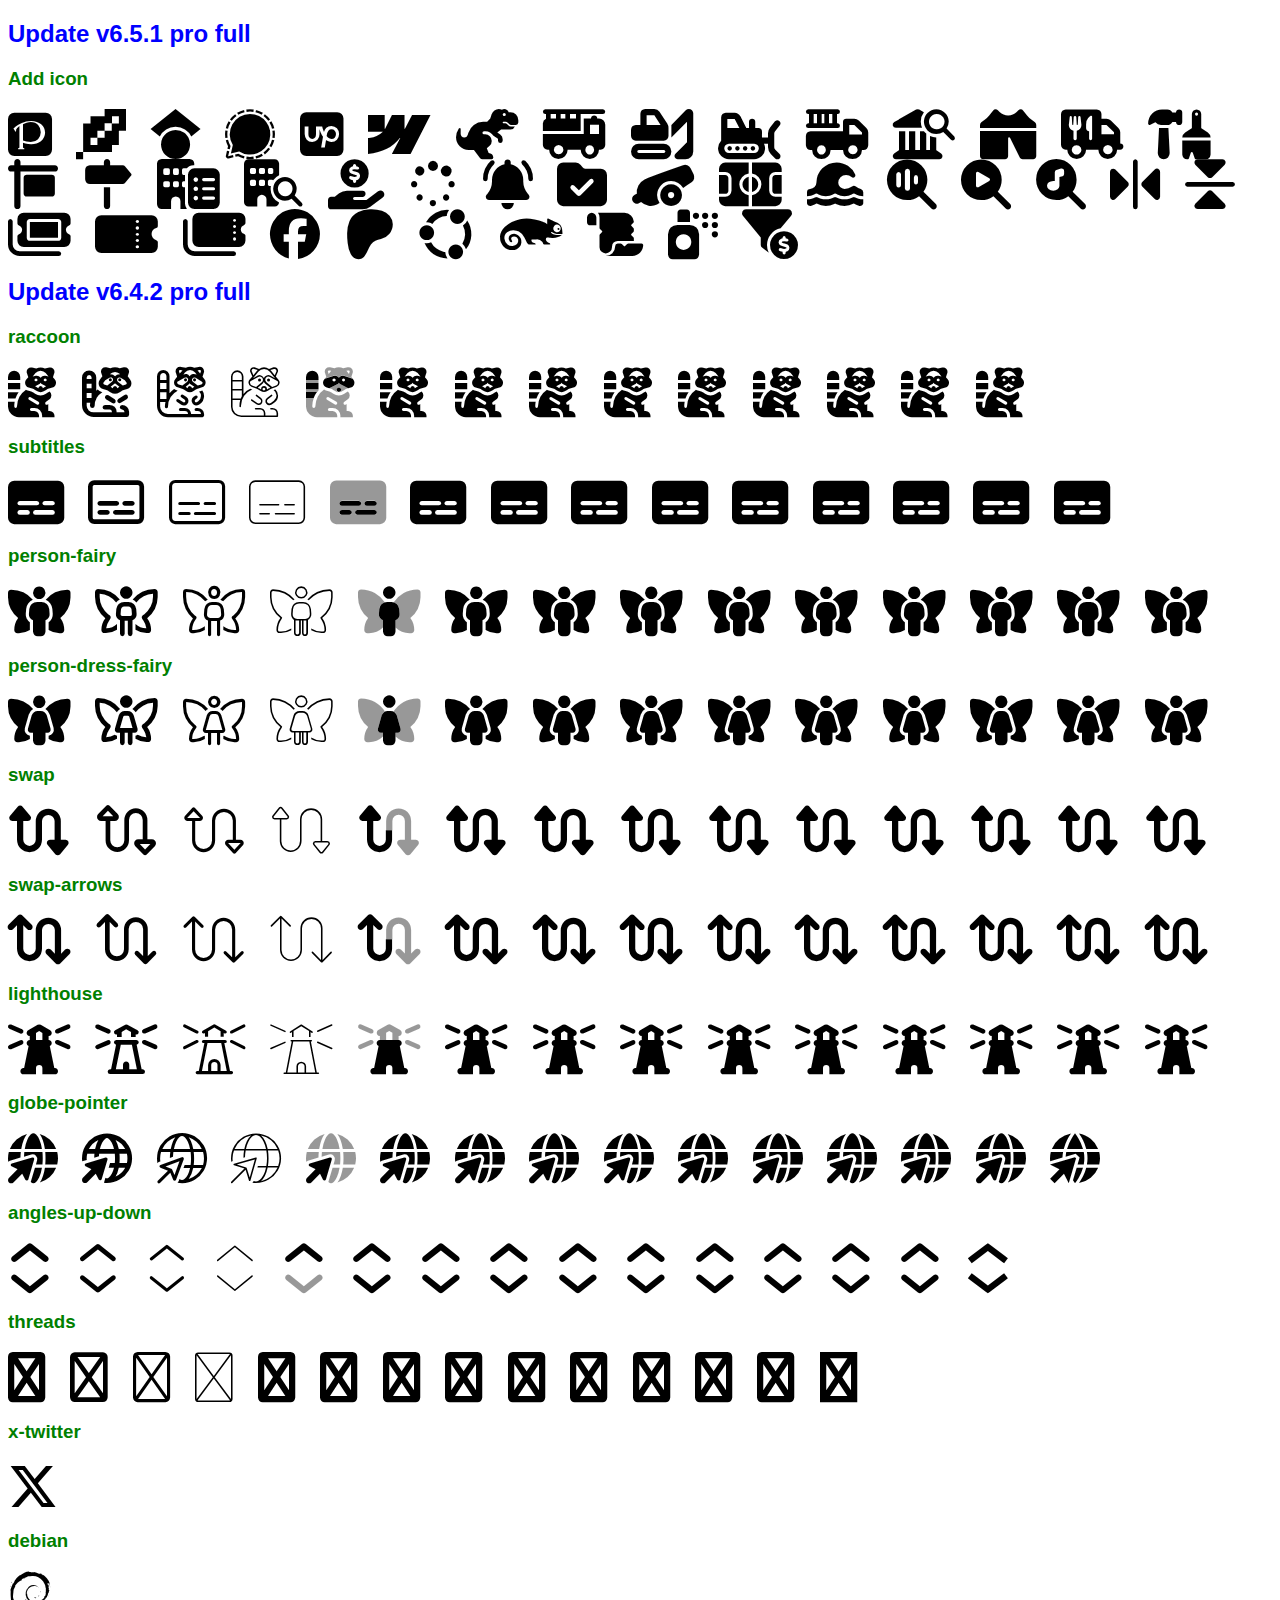
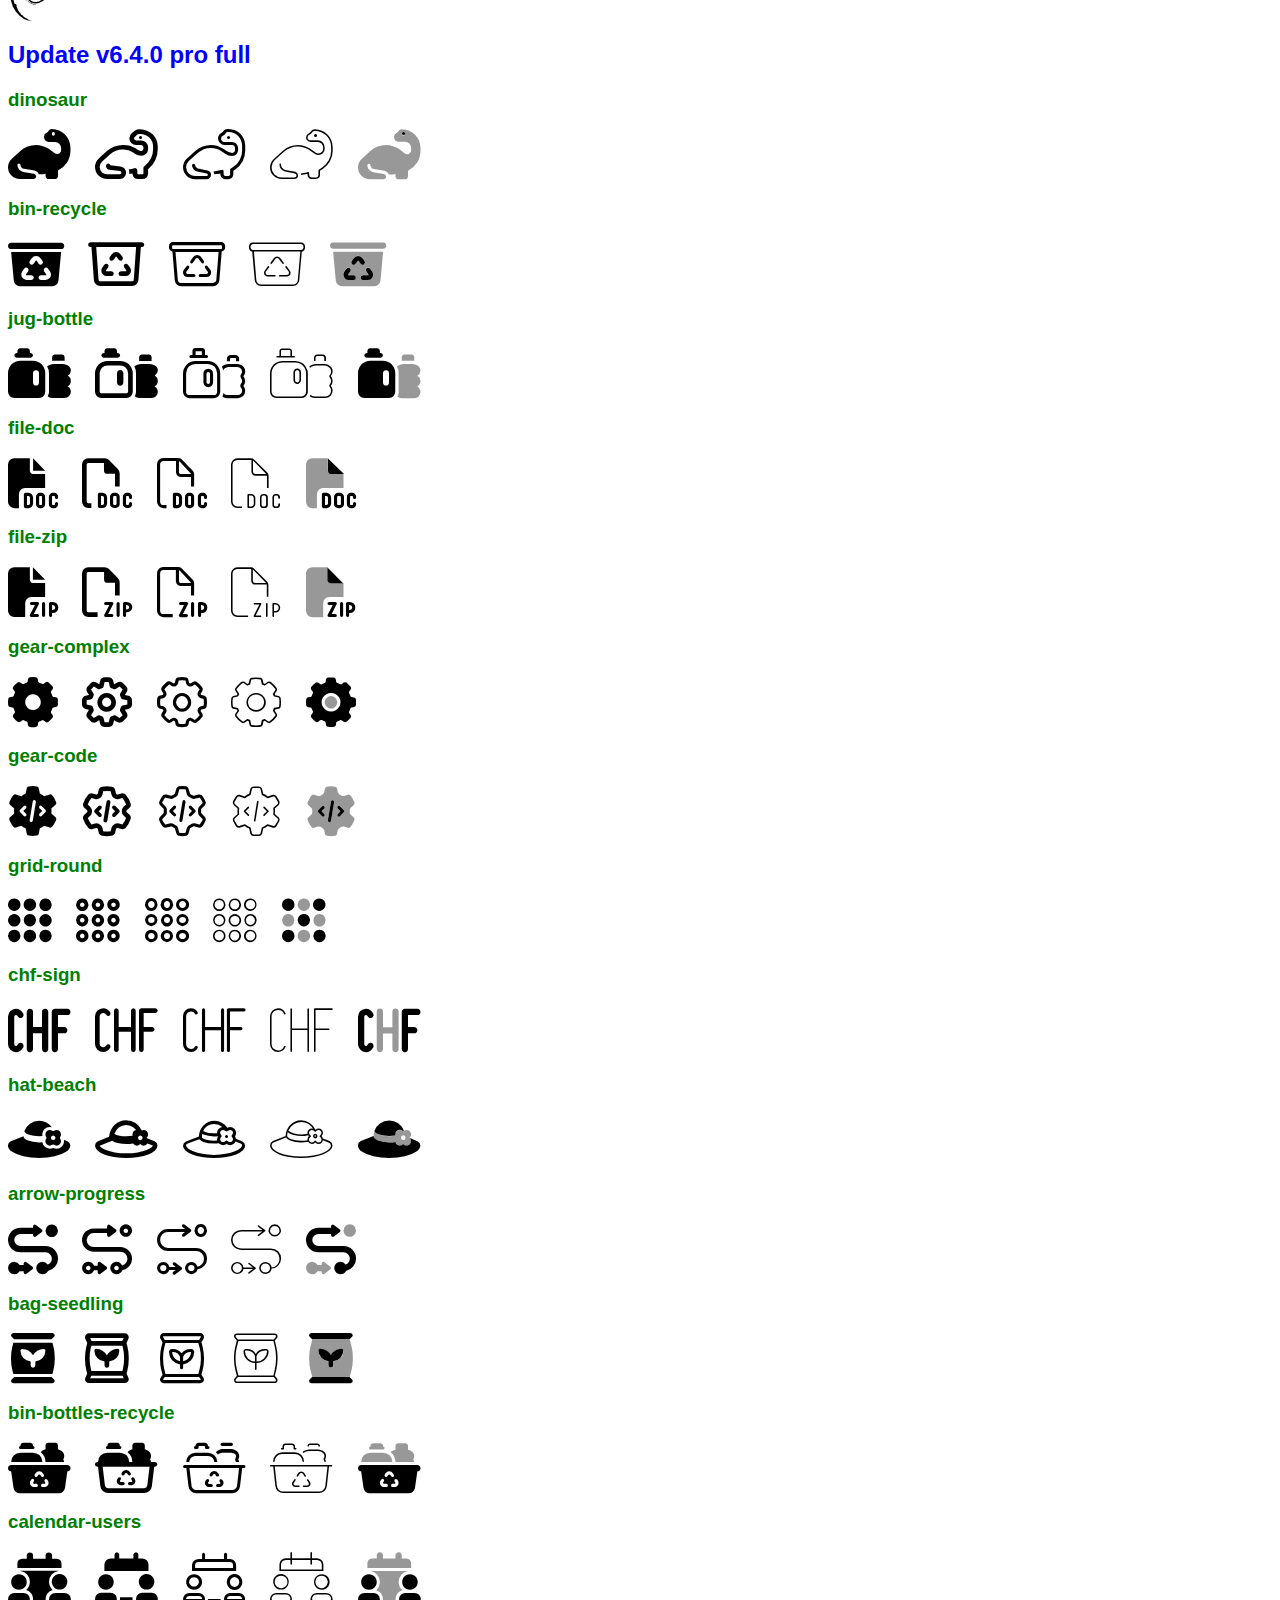
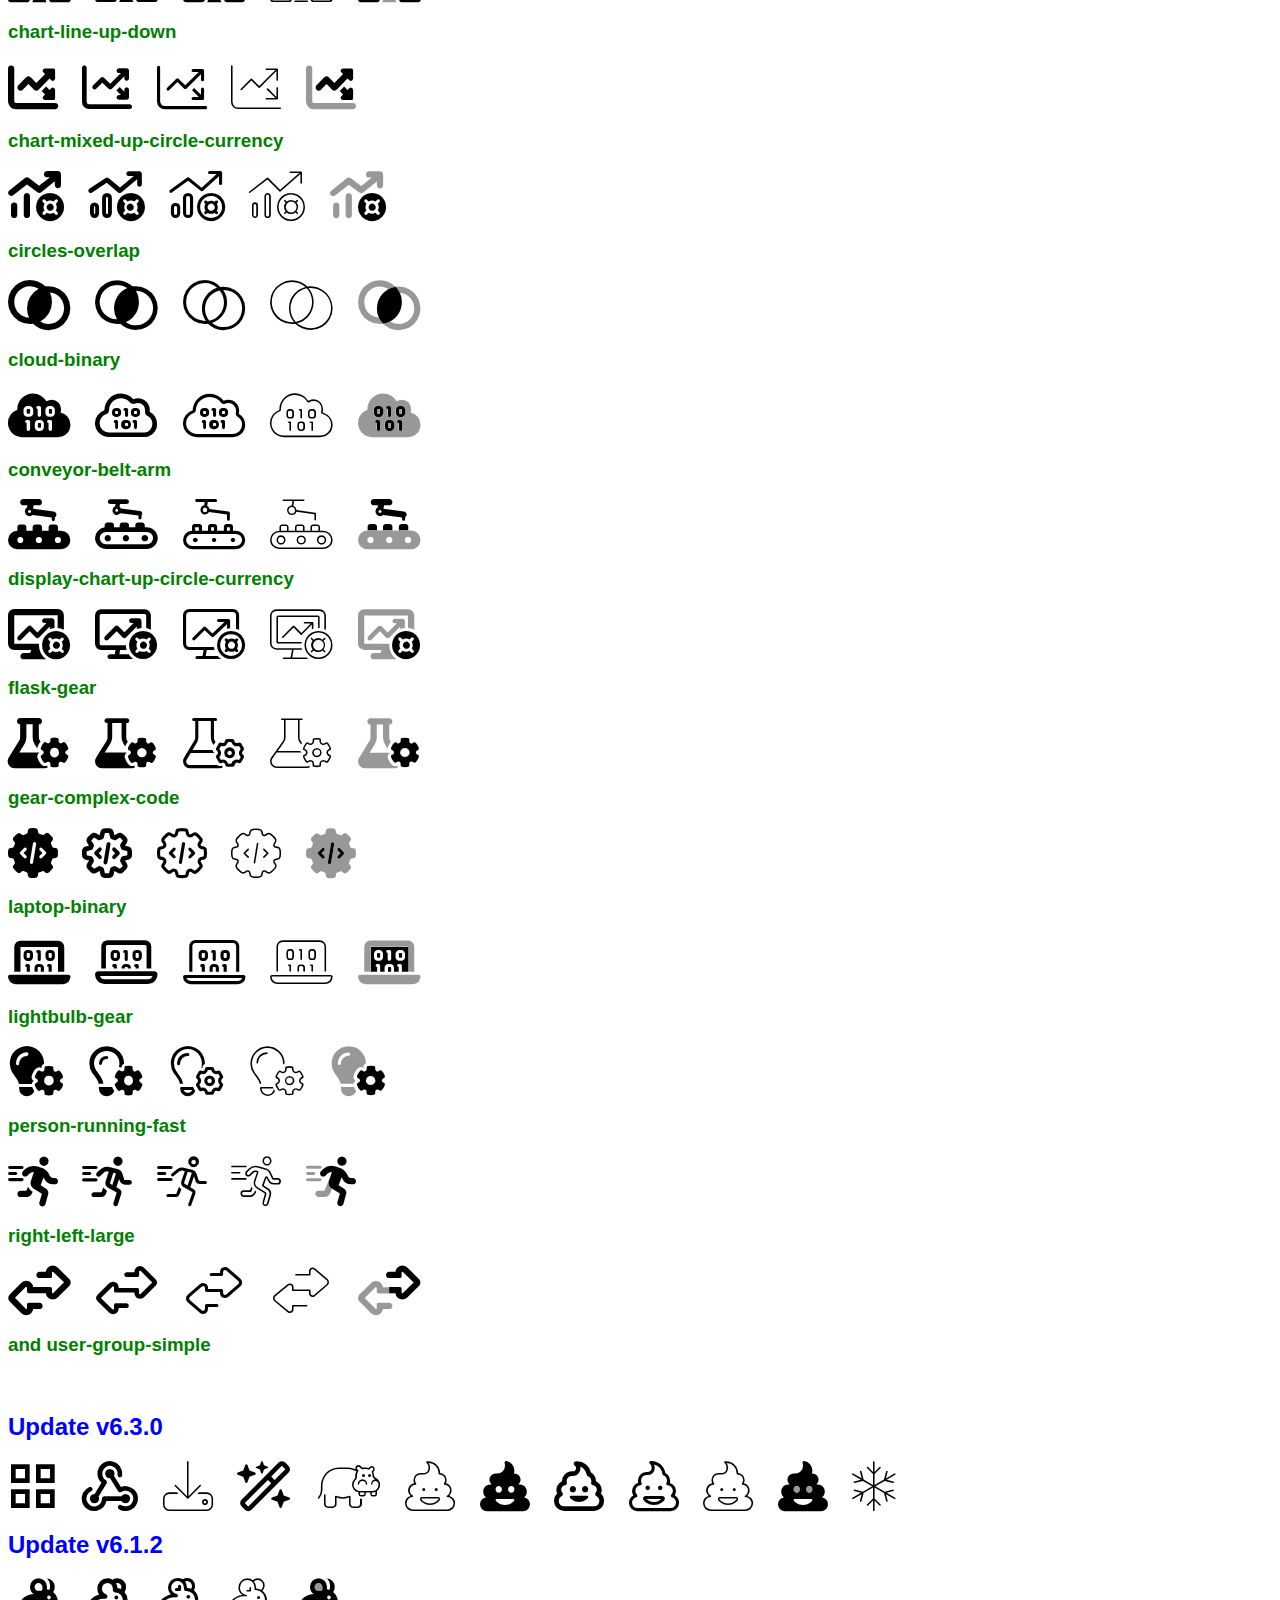
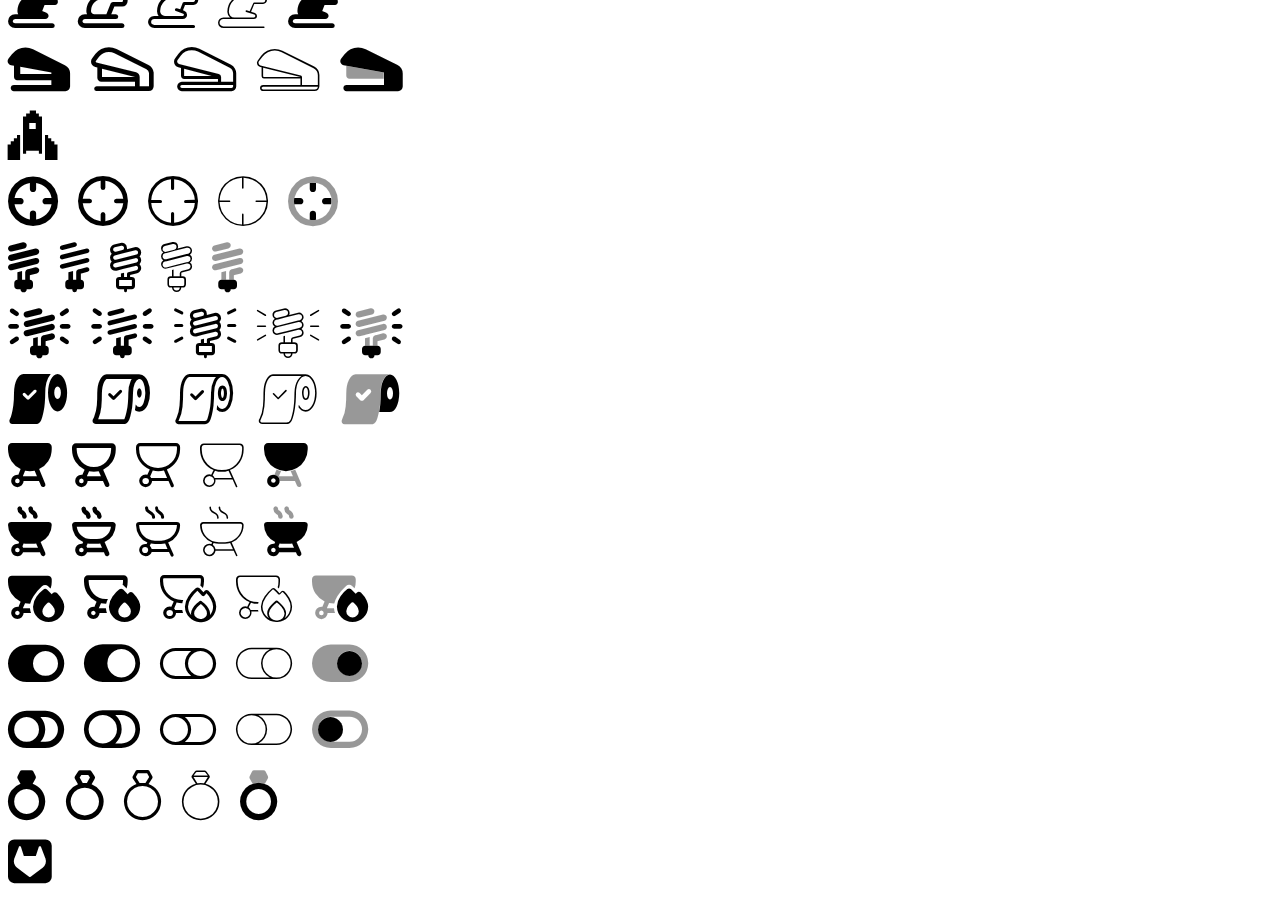
<file: font-awesome-6.5.1-pro-full/index.html>
<!DOCTYPE html>
<html>
<head>
	<meta charset="utf-8">
	<meta name="viewport" content="width=device-width, initial-scale=1">
	<title>Font-Awesome</title>
	<link rel="stylesheet" href="css/all.css" />
	<style>
		body{
			font-family: Arial;
		}
		i{
			font-size: 50px;
			margin-right: 20px;
		}
		.update p{
			display: flex;
		}
		h2{
			color: blue;
		}
		h3{
			color: green;
		}
	</style>
</head>
<body>
	<div class="pro">
		<h2>Update v6.5.1 pro full</h2>
		<h3>Add icon</h3>
		<i class="fa-brands fa-pixiv"></i>
		<i class="fa-brands fa-mintbit"></i>
		<i class="fa-brands fa-google-scholar"></i>
		<i class="fa-brands fa-signal-messenger"></i>
		<i class="fa-brands fa-upwork"></i>
		<i class="fa-brands fa-webflow"></i>
		<i class="fa-solid fa-t-rex"></i>
		<i class="fa-solid fa-truck-fire"></i>
		<i class="fa-solid fa-excavator"></i>
		<i class="fa-solid fa-bulldozer"></i>
		<i class="fa-solid fa-truck-ladder"></i>
		<i class="fa-solid fa-landmark-magnifying-glass"></i>
		<i class="fa-solid fa-tent-double-peak"></i>
		<i class="fa-solid fa-truck-utensils"></i>
		<i class="fa-solid fa-hammer-brush"></i>
		<i class="fa-solid fa-sign-hanging"></i>
		<i class="fa-solid fa-sign-post"></i>
		<i class="fa-solid fa-building-memo"></i>
		<i class="fa-solid fa-building-magnifying-glass"></i>
		<i class="fa-solid fa-hand-holding-circle-dollar"></i>
		<i class="fa-solid fa-spinner-scale"></i>
		<i class="fa-solid fa-bell-ring"></i>
		<i class="fa-solid fa-folder-check"></i>
		<i class="fa-solid fa-cannon"></i>
		<i class="fa-solid fa-court-sport"></i>
		<i class="fa-solid fa-wave"></i>
		<i class="fa-solid fa-magnifying-glass-waveform"></i>
		<i class="fa-solid fa-magnifying-glass-play"></i>
		<i class="fa-solid fa-magnifying-glass-music"></i>
		<i class="fa-solid fa-reflect-horizontal"></i>
		<i class="fa-solid fa-reflect-vertical"></i>
		<i class="fa-solid fa-tickets"></i>
		<i class="fa-solid fa-ticket-perforated"></i>
		<i class="fa-solid fa-tickets-perforated"></i>
		<i class="fa-brands fa-facebook"></i>
		<i class="fa-brands fa-patreon"></i>
		<i class="fa-brands fa-ubuntu"></i>
		<i class="fa-brands fa-suse"></i>
		<i class="fa-solid fa-scroll-old"></i>
		<i class="fa-solid fa-spray-can"></i>
		<i class="fa-solid fa-filter-circle-dollar"></i>
	</div>
	<div class="pro">
		<h2>Update v6.4.2 pro full</h2>
		<h3>raccoon</h3>
		<i class="fa-solid fa-raccoon"></i>
		<i class="fa-regular fa-raccoon"></i>
		<i class="fa-light fa-raccoon"></i>
		<i class="fa-thin fa-raccoon"></i>
		<i class="fa-duotone fa-raccoon"></i>

		<i class="fa-solid fa-raccoon fa-beat"></i>
		<i class="fa-solid fa-raccoon fa-beat-fade"></i>
		<i class="fa-solid fa-raccoon fa-bounce"></i>
		<i class="fa-solid fa-raccoon fa-fade"></i>
		<i class="fa-solid fa-raccoon fa-flip"></i>
		<i class="fa-solid fa-raccoon fa-shake"></i>
		<i class="fa-solid fa-raccoon fa-spin"></i>
		<i class="fa-solid fa-raccoon fa-spin fa-spin-reverse"></i>
		<i class="fa-solid fa-raccoon fa-spin-pulse"></i>
	</div>
	<div class="pro">
		<h3>subtitles</h3>
		<i class="fa-solid fa-subtitles"></i>
		<i class="fa-regular fa-subtitles"></i>
		<i class="fa-light fa-subtitles"></i>
		<i class="fa-thin fa-subtitles"></i>
		<i class="fa-duotone fa-subtitles"></i>
		<i class="fa-solid fa-subtitles fa-beat"></i>
		<i class="fa-solid fa-subtitles fa-beat-fade"></i>
		<i class="fa-solid fa-subtitles fa-bounce"></i>
		<i class="fa-solid fa-subtitles fa-fade"></i>
		<i class="fa-solid fa-subtitles fa-flip"></i>
		<i class="fa-solid fa-subtitles fa-shake"></i>
		<i class="fa-solid fa-subtitles fa-spin"></i>
		<i class="fa-solid fa-subtitles fa-spin fa-spin-reverse"></i>
		<i class="fa-solid fa-subtitles fa-spin-pulse"></i>
	</div>
	<div class="pro">
		<h3>person-fairy</h3>
		<i class="fa-solid fa-person-fairy"></i>
		<i class="fa-regular fa-person-fairy"></i>
		<i class="fa-light fa-person-fairy"></i>
		<i class="fa-thin fa-person-fairy"></i>
		<i class="fa-duotone fa-person-fairy"></i>
		<i class="fa-solid fa-person-fairy fa-beat"></i>
		<i class="fa-solid fa-person-fairy fa-beat-fade"></i>
		<i class="fa-solid fa-person-fairy fa-bounce"></i>
		<i class="fa-solid fa-person-fairy fa-fade"></i>
		<i class="fa-solid fa-person-fairy fa-flip"></i>
		<i class="fa-solid fa-person-fairy fa-shake"></i>
		<i class="fa-solid fa-person-fairy fa-spin"></i>
		<i class="fa-solid fa-person-fairy fa-spin fa-spin-reverse"></i>
		<i class="fa-solid fa-person-fairy fa-spin-pulse"></i>
	</div>
	<div class="pro">
		<h3>person-dress-fairy</h3>
		<i class="fa-solid fa-person-dress-fairy"></i>
		<i class="fa-regular fa-person-dress-fairy"></i>
		<i class="fa-light fa-person-dress-fairy"></i>
		<i class="fa-thin fa-person-dress-fairy"></i>
		<i class="fa-duotone fa-person-dress-fairy"></i>
		<i class="fa-solid fa-person-dress-fairy fa-beat"></i>
		<i class="fa-solid fa-person-dress-fairy fa-beat-fade"></i>
		<i class="fa-solid fa-person-dress-fairy fa-bounce"></i>
		<i class="fa-solid fa-person-dress-fairy fa-fade"></i>
		<i class="fa-solid fa-person-dress-fairy fa-flip"></i>
		<i class="fa-solid fa-person-dress-fairy fa-shake"></i>
		<i class="fa-solid fa-person-dress-fairy fa-spin"></i>
		<i class="fa-solid fa-person-dress-fairy fa-spin fa-spin-reverse"></i>
		<i class="fa-solid fa-person-dress-fairy fa-spin-pulse"></i>
	</div>
	<div class="pro">
		<h3>swap</h3>
		<i class="fa-solid fa-swap"></i>
		<i class="fa-regular fa-swap"></i>
		<i class="fa-light fa-swap"></i>
		<i class="fa-thin fa-swap"></i>
		<i class="fa-duotone fa-swap"></i>
		<i class="fa-solid fa-swap fa-beat"></i>
		<i class="fa-solid fa-swap fa-beat-fade"></i>
		<i class="fa-solid fa-swap fa-bounce"></i>
		<i class="fa-solid fa-swap fa-fade"></i>
		<i class="fa-solid fa-swap fa-flip"></i>
		<i class="fa-solid fa-swap fa-shake"></i>
		<i class="fa-solid fa-swap fa-spin"></i>
		<i class="fa-solid fa-swap fa-spin fa-spin-reverse"></i>
		<i class="fa-solid fa-swap fa-spin-pulse"></i>
	</div>
	<div class="pro">
		<h3>swap-arrows</h3>
		<i class="fa-solid fa-swap-arrows"></i>
		<i class="fa-regular fa-swap-arrows"></i>
		<i class="fa-light fa-swap-arrows"></i>
		<i class="fa-thin fa-swap-arrows"></i>
		<i class="fa-duotone fa-swap-arrows"></i>
		<i class="fa-solid fa-swap-arrows fa-beat"></i>
		<i class="fa-solid fa-swap-arrows fa-beat-fade"></i>
		<i class="fa-solid fa-swap-arrows fa-bounce"></i>
		<i class="fa-solid fa-swap-arrows fa-fade"></i>
		<i class="fa-solid fa-swap-arrows fa-flip"></i>
		<i class="fa-solid fa-swap-arrows fa-shake"></i>
		<i class="fa-solid fa-swap-arrows fa-spin"></i>
		<i class="fa-solid fa-swap-arrows fa-spin fa-spin-reverse"></i>
		<i class="fa-solid fa-swap-arrows fa-spin-pulse"></i>
	</div>
	<div class="pro">
		<h3>lighthouse</h3>
		<i class="fa-solid fa-lighthouse"></i>
		<i class="fa-regular fa-lighthouse"></i>
		<i class="fa-light fa-lighthouse"></i>
		<i class="fa-thin fa-lighthouse"></i>
		<i class="fa-duotone fa-lighthouse"></i>
		<i class="fa-solid fa-lighthouse fa-beat"></i>
		<i class="fa-solid fa-lighthouse fa-beat-fade"></i>
		<i class="fa-solid fa-lighthouse fa-bounce"></i>
		<i class="fa-solid fa-lighthouse fa-fade"></i>
		<i class="fa-solid fa-lighthouse fa-flip"></i>
		<i class="fa-solid fa-lighthouse fa-shake"></i>
		<i class="fa-solid fa-lighthouse fa-spin"></i>
		<i class="fa-solid fa-lighthouse fa-spin fa-spin-reverse"></i>
		<i class="fa-solid fa-lighthouse fa-spin-pulse"></i>
	</div>
	<div class="pro">
		<h3>globe-pointer</h3>
		<i class="fa-solid fa-globe-pointer"></i>
		<i class="fa-regular fa-globe-pointer"></i>
		<i class="fa-light fa-globe-pointer"></i>
		<i class="fa-thin fa-globe-pointer"></i>
		<i class="fa-duotone fa-globe-pointer"></i>
		<i class="fa-solid fa-globe-pointer fa-beat"></i>
		<i class="fa-solid fa-globe-pointer fa-beat-fade"></i>
		<i class="fa-solid fa-globe-pointer fa-bounce"></i>
		<i class="fa-solid fa-globe-pointer fa-fade"></i>
		<i class="fa-solid fa-globe-pointer fa-flip"></i>
		<i class="fa-solid fa-globe-pointer fa-shake"></i>
		<i class="fa-solid fa-globe-pointer fa-spin"></i>
		<i class="fa-solid fa-globe-pointer fa-spin fa-spin-reverse"></i>
		<i class="fa-solid fa-globe-pointer fa-spin-pulse"></i>
		<i class="fa-sharp fa-solid fa-globe-pointer"></i>
	</div>
	<div class="pro">
		<h3>angles-up-down</h3>
		<i class="fa-solid fa-angles-up-down"></i>
		<i class="fa-regular fa-angles-up-down"></i>
		<i class="fa-light fa-angles-up-down"></i>
		<i class="fa-thin fa-angles-up-down"></i>
		<i class="fa-duotone fa-angles-up-down"></i>
		<i class="fa-solid fa-angles-up-down fa-beat"></i>
		<i class="fa-solid fa-angles-up-down fa-beat-fade"></i>
		<i class="fa-solid fa-angles-up-down fa-bounce"></i>
		<i class="fa-solid fa-angles-up-down fa-fade"></i>
		<i class="fa-solid fa-angles-up-down fa-flip"></i>
		<i class="fa-solid fa-angles-up-down fa-shake"></i>
		<i class="fa-solid fa-angles-up-down fa-spin"></i>
		<i class="fa-solid fa-angles-up-down fa-spin fa-spin-reverse"></i>
		<i class="fa-solid fa-angles-up-down fa-spin-pulse"></i>
		<i class="fa-sharp fa-solid fa-angles-up-down"></i>
	</div>
	<div class="pro">
		<h3>threads</h3>
		<i class="fa-solid fa-threads"></i>
		<i class="fa-regular fa-threads"></i>
		<i class="fa-light fa-threads"></i>
		<i class="fa-thin fa-threads"></i>
		<i class="fa-solid fa-threads fa-beat"></i>
		<i class="fa-solid fa-threads fa-beat-fade"></i>
		<i class="fa-solid fa-threads fa-bounce"></i>
		<i class="fa-solid fa-threads fa-fade"></i>
		<i class="fa-solid fa-threads fa-flip"></i>
		<i class="fa-solid fa-threads fa-shake"></i>
		<i class="fa-solid fa-threads fa-spin"></i>
		<i class="fa-solid fa-threads fa-spin fa-spin-reverse"></i>
		<i class="fa-solid fa-threads fa-spin-pulse"></i>
		<i class="fa-sharp fa-solid fa-threads"></i>
	</div>
	<div class="pro">
		<h3>x-twitter</h3>
		<i class="fa-brands fa-x-twitter"></i>
	</div>
	<div class="pro">
		<h3>debian</h3>
		<i class="fa-brands fa-debian"></i>
	</div>
	
	<div class="pro">
		<h2>Update v6.4.0 pro full</h2>
		<h3>dinosaur</h3>
		<i class="fa-solid fa-dinosaur"></i>
		<i class="fa-regular fa-dinosaur"></i>
		<i class="fa-light fa-dinosaur"></i>
		<i class="fa-thin fa-dinosaur"></i>
		<i class="fa-duotone fa-dinosaur"></i>
	</div>
	
	<div class="pro">
		<h3>bin-recycle</h3>
		<i class="fa-solid fa-bin-recycle"></i>
		<i class="fa-regular fa-bin-recycle"></i>
		<i class="fa-light fa-bin-recycle"></i>
		<i class="fa-thin fa-bin-recycle"></i>
		<i class="fa-duotone fa-bin-recycle"></i>
	</div>

	<div class="pro">
		<h3>jug-bottle</h3>
		<i class="fa-solid fa-jug-bottle"></i>
		<i class="fa-regular fa-jug-bottle"></i>
		<i class="fa-light fa-jug-bottle"></i>
		<i class="fa-thin fa-jug-bottle"></i>
		<i class="fa-duotone fa-jug-bottle"></i>
	</div>

	<div class="pro">
		<h3>file-doc</h3>
		<i class="fa-solid fa-file-doc"></i>
		<i class="fa-regular fa-file-doc"></i>
		<i class="fa-light fa-file-doc"></i>
		<i class="fa-thin fa-file-doc"></i>
		<i class="fa-duotone fa-file-doc"></i>
	</div>

	<div class="pro">
		<h3>file-zip</h3>
		<i class="fa-solid fa-file-zip"></i>
		<i class="fa-regular fa-file-zip"></i>
		<i class="fa-light fa-file-zip"></i>
		<i class="fa-thin fa-file-zip"></i>
		<i class="fa-duotone fa-file-zip"></i>
	</div>

	<div class="pro">
		<h3>gear-complex</h3>
		<i class="fa-solid fa-gear-complex"></i>
		<i class="fa-regular fa-gear-complex"></i>
		<i class="fa-light fa-gear-complex"></i>
		<i class="fa-thin fa-gear-complex"></i>
		<i class="fa-duotone fa-gear-complex"></i>
	</div>
	<div class="pro">
		<h3>gear-code</h3>
		<i class="fa-solid fa-gear-code"></i>
		<i class="fa-regular fa-gear-code"></i>
		<i class="fa-light fa-gear-code"></i>
		<i class="fa-thin fa-gear-code"></i>
		<i class="fa-duotone fa-gear-code"></i>
	</div>
	<div class="pro">
		<h3>grid-round</h3>
		<i class="fa-solid fa-grid-round"></i>
		<i class="fa-regular fa-grid-round"></i>
		<i class="fa-light fa-grid-round"></i>
		<i class="fa-thin fa-grid-round"></i>
		<i class="fa-duotone fa-grid-round"></i>
	</div>
	<div class="pro">
		<h3>chf-sign</h3>
		<i class="fa-solid fa-chf-sign"></i>
		<i class="fa-regular fa-chf-sign"></i>
		<i class="fa-light fa-chf-sign"></i>
		<i class="fa-thin fa-chf-sign"></i>
		<i class="fa-duotone fa-chf-sign"></i>
	</div>
	<div class="pro">
		<h3>hat-beach</h3>
		<i class="fa-solid fa-hat-beach"></i>
		<i class="fa-regular fa-hat-beach"></i>
		<i class="fa-light fa-hat-beach"></i>
		<i class="fa-thin fa-hat-beach"></i>
		<i class="fa-duotone fa-hat-beach"></i>
	</div>

	<div class="pro">
		<h3>arrow-progress</h3>
		<i class="fa-solid fa-arrow-progress"></i>
		<i class="fa-regular fa-arrow-progress"></i>
		<i class="fa-light fa-arrow-progress"></i>
		<i class="fa-thin fa-arrow-progress"></i>
		<i class="fa-duotone fa-arrow-progress"></i>
	</div>
	<div class="pro">
		<h3>bag-seedling</h3>
		<i class="fa-solid fa-bag-seedling"></i>
		<i class="fa-regular fa-bag-seedling"></i>
		<i class="fa-light fa-bag-seedling"></i>
		<i class="fa-thin fa-bag-seedling"></i>
		<i class="fa-duotone fa-bag-seedling"></i>
	</div>
	<div class="pro">
		<h3>bin-bottles-recycle</h3>
		<i class="fa-solid fa-bin-bottles-recycle"></i>
		<i class="fa-regular fa-bin-bottles-recycle"></i>
		<i class="fa-light fa-bin-bottles-recycle"></i>
		<i class="fa-thin fa-bin-bottles-recycle"></i>
		<i class="fa-duotone fa-bin-bottles-recycle"></i>
	</div>
	<div class="pro">
		<h3>calendar-users</h3>
		<i class="fa-solid fa-calendar-users"></i>
		<i class="fa-regular fa-calendar-users"></i>
		<i class="fa-light fa-calendar-users"></i>
		<i class="fa-thin fa-calendar-users"></i>
		<i class="fa-duotone fa-calendar-users"></i>
	</div>
	<div class="pro">
		<h3>chart-line-up-down</h3>
		<i class="fa-solid fa-chart-line-up-down"></i>
		<i class="fa-regular fa-chart-line-up-down"></i>
		<i class="fa-light fa-chart-line-up-down"></i>
		<i class="fa-thin fa-chart-line-up-down"></i>
		<i class="fa-duotone fa-chart-line-up-down"></i>
	</div>
	<div class="pro">
		<h3>chart-mixed-up-circle-currency</h3>
		<i class="fa-solid fa-chart-mixed-up-circle-currency"></i>
		<i class="fa-regular fa-chart-mixed-up-circle-currency"></i>
		<i class="fa-light fa-chart-mixed-up-circle-currency"></i>
		<i class="fa-thin fa-chart-mixed-up-circle-currency"></i>
		<i class="fa-duotone fa-chart-mixed-up-circle-currency"></i>
	</div>
	<div class="pro">
		<h3>circles-overlap</h3>
		<i class="fa-solid fa-circles-overlap"></i>
		<i class="fa-regular fa-circles-overlap"></i>
		<i class="fa-light fa-circles-overlap"></i>
		<i class="fa-thin fa-circles-overlap"></i>
		<i class="fa-duotone fa-circles-overlap"></i>
	</div>
	<div class="pro">
		<h3>cloud-binary</h3>
		<i class="fa-solid fa-cloud-binary"></i>
		<i class="fa-regular fa-cloud-binary"></i>
		<i class="fa-light fa-cloud-binary"></i>
		<i class="fa-thin fa-cloud-binary"></i>
		<i class="fa-duotone fa-cloud-binary"></i>
	</div>
	<div class="pro">
		<h3>conveyor-belt-arm</h3>
		<i class="fa-solid fa-conveyor-belt-arm"></i>
		<i class="fa-regular fa-conveyor-belt-arm"></i>
		<i class="fa-light fa-conveyor-belt-arm"></i>
		<i class="fa-thin fa-conveyor-belt-arm"></i>
		<i class="fa-duotone fa-conveyor-belt-arm"></i>
	</div>
	<div class="pro">
		<h3>display-chart-up-circle-currency</h3>
		<i class="fa-solid fa-display-chart-up-circle-currency"></i>
		<i class="fa-regular fa-display-chart-up-circle-currency"></i>
		<i class="fa-light fa-display-chart-up-circle-currency"></i>
		<i class="fa-thin fa-display-chart-up-circle-currency"></i>
		<i class="fa-duotone fa-display-chart-up-circle-currency"></i>
	</div>
	<div class="pro">
		<h3>flask-gear</h3>
		<i class="fa-solid fa-flask-gear"></i>
		<i class="fa-regular fa-flask-gear"></i>
		<i class="fa-light fa-flask-gear"></i>
		<i class="fa-thin fa-flask-gear"></i>
		<i class="fa-duotone fa-flask-gear"></i>
	</div>
	<div class="pro">
		<h3>gear-complex-code</h3>
		<i class="fa-solid fa-gear-complex-code"></i>
		<i class="fa-regular fa-gear-complex-code"></i>
		<i class="fa-light fa-gear-complex-code"></i>
		<i class="fa-thin fa-gear-complex-code"></i>
		<i class="fa-duotone fa-gear-complex-code"></i>
	</div>
	<div class="pro">
		<h3>laptop-binary</h3>
		<i class="fa-solid fa-laptop-binary"></i>
		<i class="fa-regular fa-laptop-binary"></i>
		<i class="fa-light fa-laptop-binary"></i>
		<i class="fa-thin fa-laptop-binary"></i>
		<i class="fa-duotone fa-laptop-binary"></i>
	</div>
	<div class="pro">
		<h3>lightbulb-gear</h3>
		<i class="fa-solid fa-lightbulb-gear"></i>
		<i class="fa-regular fa-lightbulb-gear"></i>
		<i class="fa-light fa-lightbulb-gear"></i>
		<i class="fa-thin fa-lightbulb-gear"></i>
		<i class="fa-duotone fa-lightbulb-gear"></i>
	</div>
	<div class="pro">
		<h3>person-running-fast</h3>
		<i class="fa-solid fa-person-running-fast"></i>
		<i class="fa-regular fa-person-running-fast"></i>
		<i class="fa-light fa-person-running-fast"></i>
		<i class="fa-thin fa-person-running-fast"></i>
		<i class="fa-duotone fa-person-running-fast"></i>
	</div>
	<div class="pro">
		<h3>right-left-large</h3>
		<i class="fa-solid fa-right-left-large"></i>
		<i class="fa-regular fa-right-left-large"></i>
		<i class="fa-light fa-right-left-large"></i>
		<i class="fa-thin fa-right-left-large"></i>
		<i class="fa-duotone fa-right-left-large"></i>
	</div>
	<div class="pro">
		<h3>and user-group-simple</h3>
		<i class="fa-solid fa-and user-group-simple"></i>
		<i class="fa-regular fa-and user-group-simple"></i>
		<i class="fa-light fa-and user-group-simple"></i>
		<i class="fa-thin fa-and user-group-simple"></i>
		<i class="fa-duotone fa-and user-group-simple"></i>
	</div>

	<div class="update">
		<h2>Update v6.3.0</h2>
		<i class="fa-sharp fa-regular fa-grid-2"></i>
		<i class="fa-solid fa-webhook"></i>
		<i class="fa-thin fa-download"></i>
		<i class="fa-regular fa-wand-magic-sparkles"></i>
		<i class="fa-thin fa-hippo"></i>
		<i class="fa-thin fa-poo"></i>
		<i class="fa-solid fa-poo"></i>
		<i class="fa-regular fa-poo"></i>
		<i class="fa-light fa-poo"></i>
		<i class="fa-thin fa-poo"></i>
		<i class="fa-duotone fa-poo"></i>
		<i class="fa-thin fa-snowflake"></i>
	</div>

	<div class="update">
		<h2>Update v6.1.2</h2>
		<p>
			<i class="fa-solid fa-mouse-field"></i>
			<i class="fa-regular fa-mouse-field"></i>
			<i class="fa-light fa-mouse-field"></i>
			<i class="fa-thin fa-mouse-field"></i>
			<i class="fa-duotone fa-mouse-field"></i>
		</p>
		<p>
			<i class="fa-solid fa-stapler"></i>
			<i class="fa-regular fa-stapler"></i>
			<i class="fa-light fa-stapler"></i>
			<i class="fa-thin fa-stapler"></i>
			<i class="fa-duotone fa-stapler"></i>
		</p>
		<p>
			<i class="fa-brands fa-space-awesome"></i>
		</p>
		<p>
			<i class="fa-solid fa-crosshairs-simple"></i>
			<i class="fa-regular fa-crosshairs-simple"></i>
			<i class="fa-light fa-crosshairs-simple"></i>
			<i class="fa-thin fa-crosshairs-simple"></i>
			<i class="fa-duotone fa-crosshairs-simple"></i>
		</p>
		<p>
			<i class="fa-solid fa-lightbulb-cfl"></i>
			<i class="fa-regular fa-lightbulb-cfl"></i>
			<i class="fa-light fa-lightbulb-cfl"></i>
			<i class="fa-thin fa-lightbulb-cfl"></i>
			<i class="fa-duotone fa-lightbulb-cfl"></i>
		</p>
		<p>
			<i class="fa-solid fa-lightbulb-cfl-on"></i>
			<i class="fa-regular fa-lightbulb-cfl-on"></i>
			<i class="fa-light fa-lightbulb-cfl-on"></i>
			<i class="fa-thin fa-lightbulb-cfl-on"></i>
			<i class="fa-duotone fa-lightbulb-cfl-on"></i>
		</p>
		<p>
			<i class="fa-solid fa-toilet-paper-check"></i>
			<i class="fa-regular fa-toilet-paper-check"></i>
			<i class="fa-light fa-toilet-paper-check"></i>
			<i class="fa-thin fa-toilet-paper-check"></i>
			<i class="fa-duotone fa-toilet-paper-check"></i>
		</p>
		<p>
			<i class="fa-solid fa-grill"></i>
			<i class="fa-regular fa-grill"></i>
			<i class="fa-light fa-grill"></i>
			<i class="fa-thin fa-grill"></i>
			<i class="fa-duotone fa-grill"></i>
		</p>
		<p>
			<i class="fa-solid fa-grill-hot"></i>
			<i class="fa-regular fa-grill-hot"></i>
			<i class="fa-light fa-grill-hot"></i>
			<i class="fa-thin fa-grill-hot"></i>
			<i class="fa-duotone fa-grill-hot"></i>
		</p>
		<p>
			<i class="fa-solid fa-grill-fire"></i>
			<i class="fa-regular fa-grill-fire"></i>
			<i class="fa-light fa-grill-fire"></i>
			<i class="fa-thin fa-grill-fire"></i>
			<i class="fa-duotone fa-grill-fire"></i>
		</p>
		<p>
			<i class="fa-solid fa-toggle-large-on"></i>
			<i class="fa-regular fa-toggle-large-on"></i>
			<i class="fa-light fa-toggle-large-on"></i>
			<i class="fa-thin fa-toggle-large-on"></i>
			<i class="fa-duotone fa-toggle-large-on"></i>
		</p>
		<p>
			<i class="fa-solid fa-toggle-large-off"></i>
			<i class="fa-regular fa-toggle-large-off"></i>
			<i class="fa-light fa-toggle-large-off"></i>
			<i class="fa-thin fa-toggle-large-off"></i>
			<i class="fa-duotone fa-toggle-large-off"></i>
		</p>
		<p>
			<i class="fa-solid fa-ring-diamond"></i>
			<i class="fa-regular fa-ring-diamond"></i>
			<i class="fa-light fa-ring-diamond"></i>
			<i class="fa-thin fa-ring-diamond"></i>
			<i class="fa-duotone fa-ring-diamond"></i>
		</p>
		<p>
			<i class="fa-brands fa-square-gitlab"></i>
		</p>
	</div>
</body>
</html>
</file>
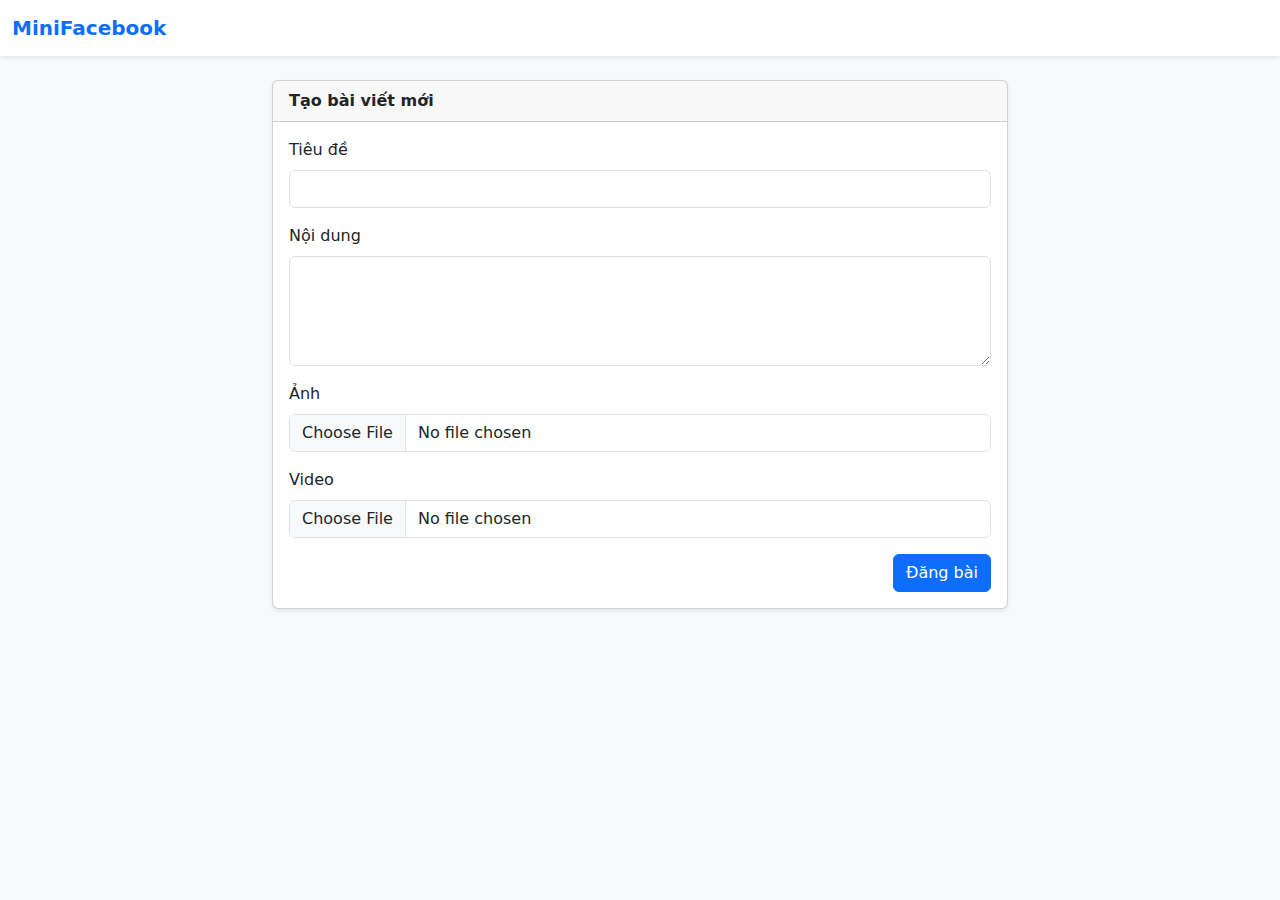
<file: create_post.html>
<!doctype html>
<html lang="en">
<head>
  <title>Tạo bài viết</title>
  <meta charset="utf-8" />
  <meta name="viewport" content="width=device-width, initial-scale=1" />
 
  <link href="https://cdn.jsdelivr.net/npm/bootstrap@5.3.2/dist/css/bootstrap.min.css" rel="stylesheet"/>
</head>
<body class="bg-light">

 
  <nav class="navbar navbar-expand-lg navbar-light bg-white shadow-sm sticky-top">
    <div class="container-fluid">
      <a class="navbar-brand text-primary fw-bold" href="index.html">MiniFacebook</a>
    </div>
  </nav>

  <div class="container mt-4">
    <div class="row justify-content-center">
      <div class="col-md-8">
        <div class="card shadow-sm">
          <div class="card-header fw-bold">Tạo bài viết mới</div>
          <div class="card-body">
            <form id="createPostForm">
              <div class="mb-3">
                <label class="form-label">Tiêu đề</label>
                <input type="text" id="postTitle" class="form-control" required>
              </div>
              <div class="mb-3">
                <label class="form-label">Nội dung</label>
                <textarea id="postContent" class="form-control" rows="4" required></textarea>
              </div>
              <div class="mb-3">
                <label class="form-label">Ảnh</label>
                <input type="file" id="postImage" class="form-control" accept="image/*">
              </div>
              <div class="mb-3">
                <label class="form-label">Video</label>
                <input type="file" id="postVideo" class="form-control" accept="video/*">
              </div>
              <div class="d-flex justify-content-end">
                <button type="submit" class="btn btn-primary">Đăng bài</button>
              </div>
            </form>
          </div>
        </div>
      </div>
    </div>
  </div>

  <script src="https://cdn.jsdelivr.net/npm/bootstrap@5.3.2/dist/js/bootstrap.bundle.min.js"></script>
  <script src="create_post.js"></script>
</body>
</html>
</file>
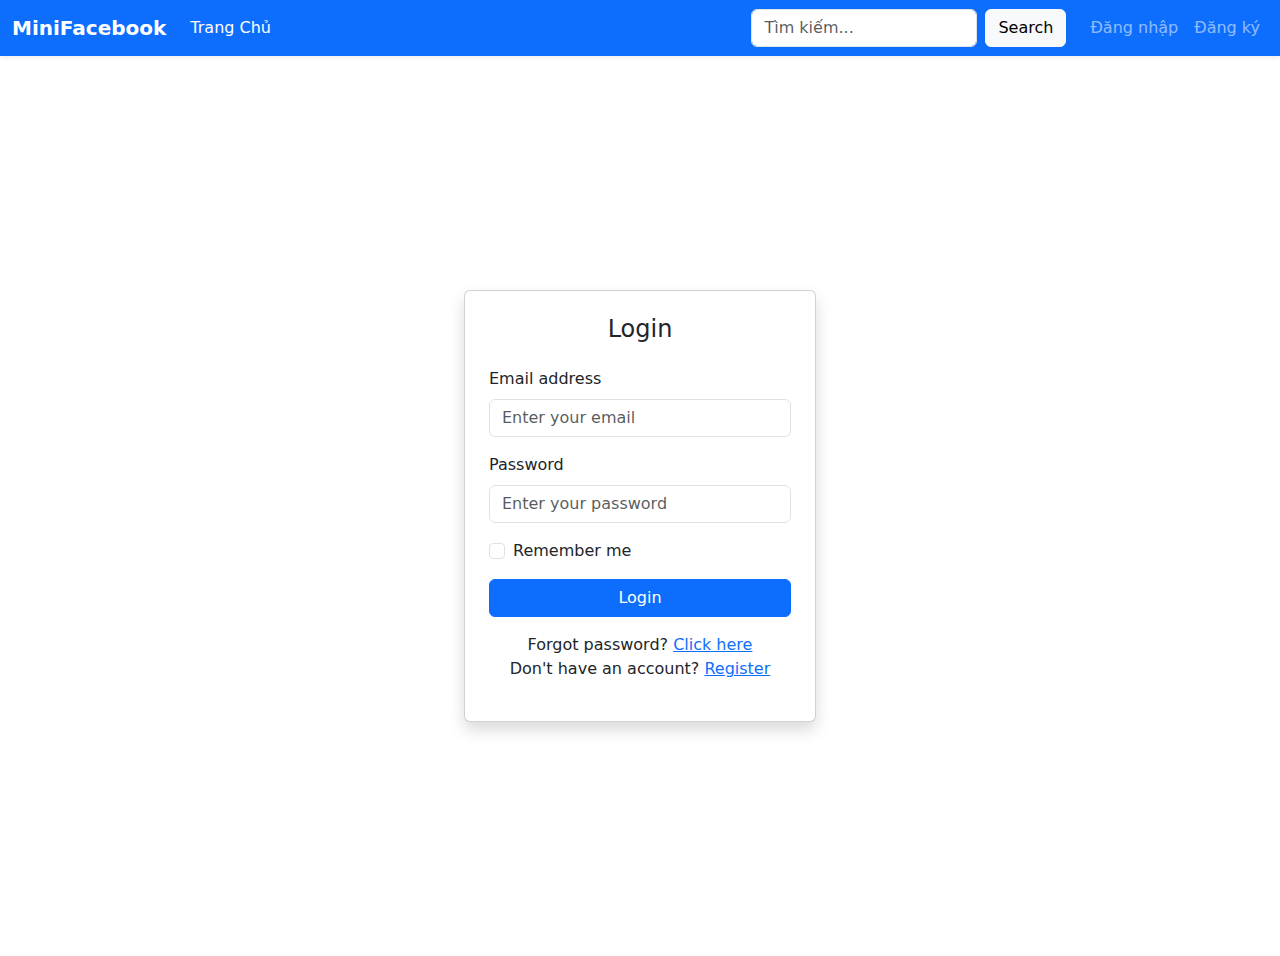
<file: login.html>
<!DOCTYPE html>
<html lang="en">
  <head>
    <meta charset="UTF-8" />
    <meta name="viewport" content="width=device-width, initial-scale=1.0" />
    <title>Bootstrap Login</title>
    <link
      href="https://cdn.jsdelivr.net/npm/bootstrap@5.3.0/dist/css/bootstrap.min.css"
      rel="stylesheet"
    />
  </head>


  <nav class="navbar navbar-expand-lg navbar-dark bg-primary shadow-sm">
    <div class="container-fluid">
      <a class="navbar-brand fw-bold" href="#">MiniFacebook</a>
      <button class="navbar-toggler" type="button" data-bs-toggle="collapse" 
              data-bs-target="#navbarNav" aria-controls="navbarNav" 
              aria-expanded="false" aria-label="Toggle navigation">
        <span class="navbar-toggler-icon"></span>
      </button>

      <div class="collapse navbar-collapse" id="navbarNav">
        <ul class="navbar-nav me-auto mb-2 mb-lg-0">
          <li class="nav-item">
            <a class="nav-link active" href="index.html">Trang Chủ</a>
          </li>
        </ul>

        <form class="d-flex me-3">
          <input class="form-control me-2" type="search" placeholder="Tìm kiếm..." aria-label="Search">
          <button class="btn btn-light" type="submit">Search</button>
        </form>

        <ul class="navbar-nav">
          <li class="nav-item">
            <a class="nav-link" href="login.html">Đăng nhập</a>
          </li>
          <li class="nav-item">
            <a class="nav-link" href="register.html">Đăng ký</a>
          </li>
        </ul>
      </div>
    </div>
  </nav>

  <body>
    <div class="container d-flex justify-content-center align-items-center vh-100">
      <div class="card p-4 shadow" style="width: 22rem">
        <h4 class="text-center mb-4">Login</h4>
        <form id="loginForm">
          <div class="mb-3">
            <label for="email" class="form-label">Email address</label>
            <input type="email" class="form-control" id="email" placeholder="Enter your email" required />
          </div>
          <div class="mb-3">
            <label for="password" class="form-label">Password</label>
            <input type="password" class="form-control" id="password" placeholder="Enter your password" required />
          </div>
          <div class="mb-3 form-check">
            <input type="checkbox" class="form-check-input" id="rememberMe" />
            <label class="form-check-label" for="rememberMe">Remember me</label>
          </div>
          <button type="submit" class="btn btn-primary w-100">Login</button>
        </form>
        <p class="text-center mt-3">
          Forgot password? <a href="#">Click here</a><br />
          Don't have an account? <a href="register.html">Register</a>
        </p>
      </div>
    </div>

    <script src="https://cdn.jsdelivr.net/npm/bootstrap@5.3.0/dist/js/bootstrap.bundle.min.js"></script>
 
    <script src="login.js"></script>
  </body>
</html>
</file>
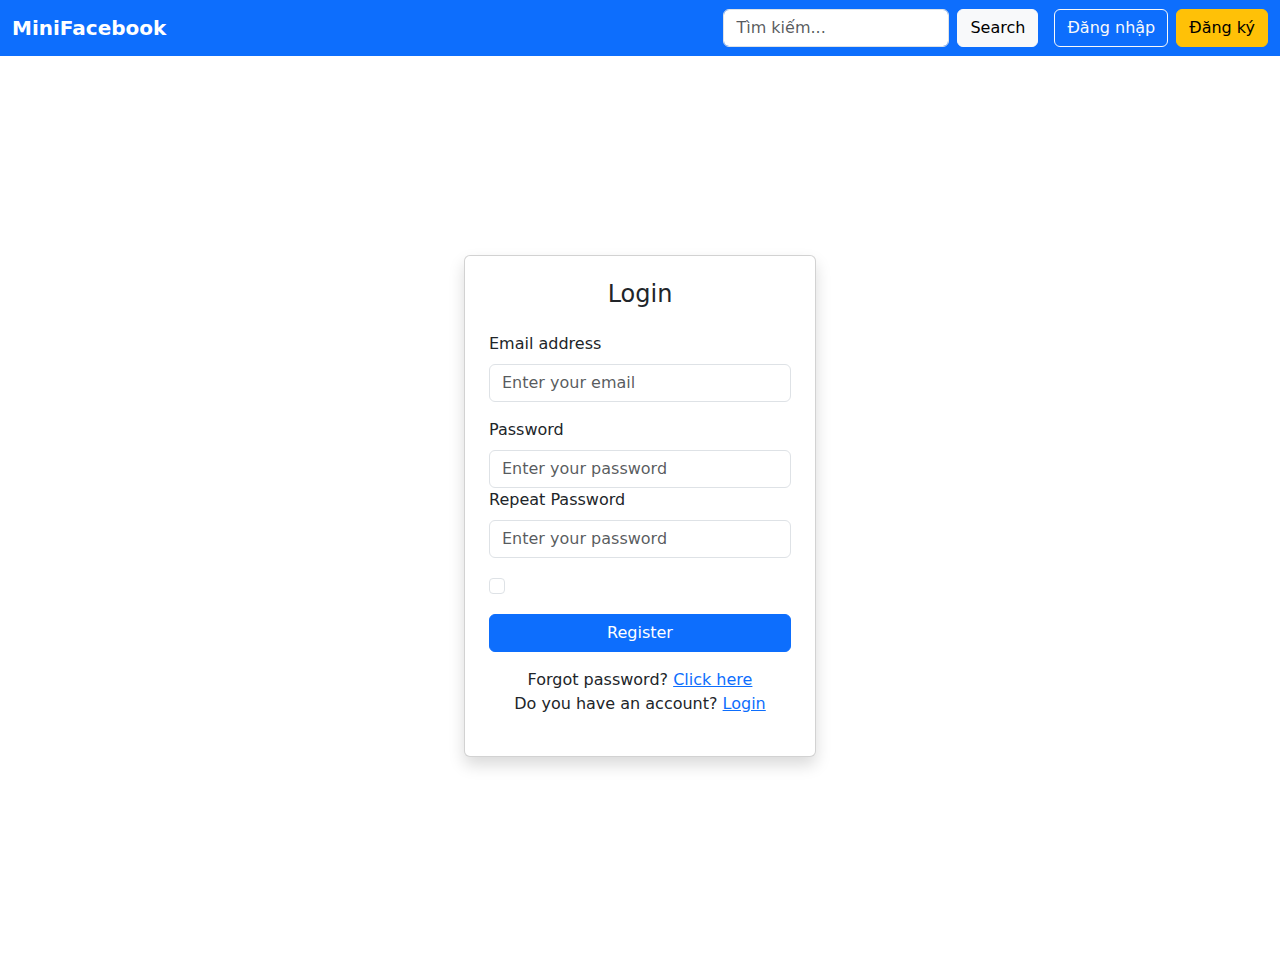
<file: register.html>
<!DOCTYPE html>
<html lang="en">
  <head>
    <meta charset="UTF-8" />
    <meta name="viewport" content="width=device-width, initial-scale=1.0" />
    <title>Bootstrap Login</title>
    <link
      href="https://cdn.jsdelivr.net/npm/bootstrap@5.3.0/dist/css/bootstrap.min.css"
      rel="stylesheet"
    />
  </head>
  <nav class="navbar navbar-expand-lg navbar-dark bg-primary custom-navbar">
    <div class="container-fluid">
      <a class="navbar-brand fw-bold" href="#">MiniFacebook</a>
      <button class="navbar-toggler" type="button" data-bs-toggle="collapse" 
              data-bs-target="#navbarNav" aria-controls="navbarNav" 
              aria-expanded="false" aria-label="Toggle navigation">
        <span class="navbar-toggler-icon"></span>
      </button>
      <div class="collapse navbar-collapse" id="navbarNav">
        <form class="d-flex ms-auto me-3">
          <input class="form-control me-2" type="search" placeholder="Tìm kiếm..." aria-label="Search">
          <button class="btn btn-light" type="submit">Search</button>
        </form>
        <div class="d-flex">
          <a href="login.html" class="btn btn-outline-light me-2">Đăng nhập</a>
          <a href="register.html" class="btn btn-warning">Đăng ký</a>
        </div>
      </div>
    </div>
  </nav>

  <body>
    <div
      class="container d-flex justify-content-center align-items-center vh-100"
    >
      <div class="card p-4 shadow" style="width: 22rem">
        <h4 class="text-center mb-4">Login</h4>
        <form id ="form-register">
          <div class="mb-3">
            <label for="email" class="form-label">Email address</label>
            <input
              type="email"
              class="form-control"
              id="email"
              placeholder="Enter your email"
            />
          </div>
          <div class="mb-3">
            <label for="password" class="form-label">Password</label>
            <input
              type="password"
              class="form-control"
              id="password"
              placeholder="Enter your password"
            />
                      <div class="mb-3">
            <label for="password" class="form-label">Repeat Password</label>
            <input
              type="password"
              class="form-control"
              id="password"
              placeholder="Enter your password"
            />
          </div>
          <div class="mb-3 form-check">
            <input type="checkbox" class="form-check-input" id="rememberMe" />
            <label class="form-check-label" for="rememberMe"></label>
          </div>
          <button type="submit" class="btn btn-primary w-100">Register</button>
        </form>
        <p class="text-center mt-3">
          Forgot password? <a href="#">Click here</a><br />
          Do you have an account? <a href="login.html">Login</a>
        </p>
      </div>
    </div>
    <script src="https://cdn.jsdelivr.net/npm/bootstrap@5.3.0/dist/js/bootstrap.bundle.min.js"></script>
    <script src="register.js"></script>
  </body>
</html>
</file>
